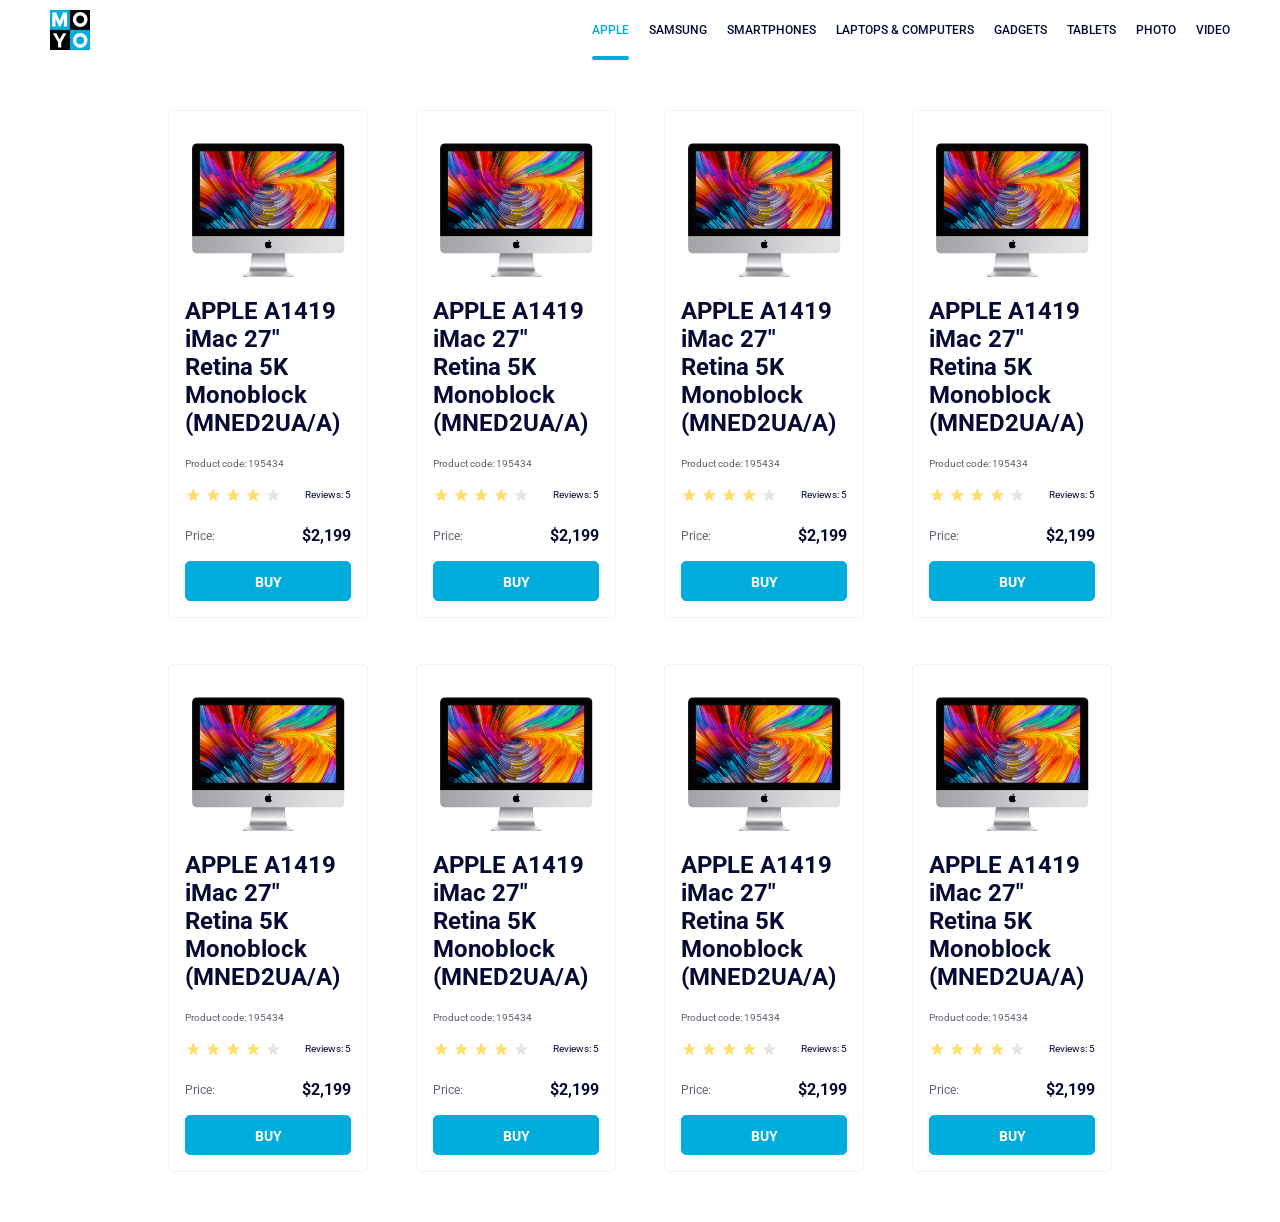
<file: index.html>
<!doctype html>
<html lang="en">
  <head>
    <meta charset="UTF-8">
    <meta name="viewport" content="width=device-width, initial-scale=1.0">
    <title>Catalog</title>
    <link href="https://fonts.googleapis.com/css2?family=Roboto:wght@400;500;700&display=swap" rel="stylesheet">
    <link rel="preconnect" href="https://fonts.gstatic.com">
    <link href="https://fonts.googleapis.com/css2?family=Roboto:wght@400;500;700&display=swap" rel="stylesheet">
    <link rel="stylesheet" href="/index.e378193d.css">
  </head>

  <body>
    <header class="header">
      <a class="header__logo-link" href="#">
        <img src="/logo.c493797d.png" alt="Moyo brand logo" class="header__logo">
      </a>
      <nav class="header__nav">
        <ul class="header__menu-list">
          <li class="header__menu-item">
            <a class="header__menu-link is-active" href="#">
              Apple
            </a>
          </li>
          <li class="header__menu-item">
            <a class="header__menu-link" href="#">
              Samsung
            </a>
          </li>
          <li class="header__menu-item">
            <a class="header__menu-link" href="#">
              Smartphones
            </a>
          </li>
          <li class="header__menu-item">
            <a class="header__menu-link" href="#" data-qa="nav-hover">
              Laptops & Computers
            </a>
          </li>
          <li class="header__menu-item">
            <a class="header__menu-link" href="#">
              Gadgets
            </a>
          </li>
          <li class="header__menu-item">
            <a class="header__menu-link" href="#">
              Tablets
            </a>
          </li>
          <li class="header__menu-item">
            <a class="header__menu-link" href="#">
              Photo
            </a>
          </li>
          <li class="header__menu-item">
            <a class="header__menu-link" href="#">
              Video
            </a>
          </li>
        </ul>
      </nav>
    </header>

    <main class="catalog">
      <!-- card 1 -->
      <div class="card" data-qa="card">
        <img src="/imac.d0e0225a.jpeg" alt="imac" class="card__image">
        <div class="card__info">
          <h2 class="card__title">
            APPLE A1419 iMac 27" Retina 5K Monoblock (MNED2UA/A)
          </h2>
          <span class="card__code">Product code: 195434</span>
          <div class="card__rate">
            <div class="stars stars--4">
              <div class="stars__star"></div>
              <div class="stars__star"></div>
              <div class="stars__star"></div>
              <div class="stars__star"></div>
              <div class="stars__star"></div>
            </div>
            <span class="card__reviews">Reviews: 5</span>
          </div>
          <div class="card__price-info">
            <span class="card__price">Price:</span>
            <span class="card__price-value">$2,199</span>
          </div>
        </div>
        <a href="#" class="card__buy" data-qa="card-hover">
          Buy
        </a>
      </div>
      <!-- card 2 -->
      <div class="card">
        <img src="/imac.d0e0225a.jpeg" alt="imac" class="card__image">
        <div class="card__info">
          <h2 class="card__title">
            APPLE A1419 iMac 27" Retina 5K Monoblock (MNED2UA/A)
          </h2>
          <span class="card__code">Product code: 195434</span>
          <div class="card__rate">
            <div class="stars stars--4">
              <div class="stars__star"></div>
              <div class="stars__star"></div>
              <div class="stars__star"></div>
              <div class="stars__star"></div>
              <div class="stars__star"></div>
            </div>
            <span class="card__reviews">Reviews: 5</span>
          </div>
          <div class="card__price-info">
            <span class="card__price">Price:</span>
            <span class="card__price-value">$2,199</span>
          </div>
        </div>
        <a href="#" class="card__buy">
          Buy
        </a>
      </div>
      <!-- card 3 -->
      <div class="card">
        <img src="/imac.d0e0225a.jpeg" alt="imac" class="card__image">
        <div class="card__info">
          <h2 class="card__title">
            APPLE A1419 iMac 27" Retina 5K Monoblock (MNED2UA/A)
          </h2>
          <span class="card__code">Product code: 195434</span>
          <div class="card__rate">
            <div class="stars stars--4">
              <div class="stars__star"></div>
              <div class="stars__star"></div>
              <div class="stars__star"></div>
              <div class="stars__star"></div>
              <div class="stars__star"></div>
            </div>
            <span class="card__reviews">Reviews: 5</span>
          </div>
          <div class="card__price-info">
            <span class="card__price">Price:</span>
            <span class="card__price-value">$2,199</span>
          </div>
        </div>
        <a href="#" class="card__buy">
          Buy
        </a>
      </div>
      <!-- card 4 -->
      <div class="card">
        <img src="/imac.d0e0225a.jpeg" alt="imac" class="card__image">
        <div class="card__info">
          <h2 class="card__title">
            APPLE A1419 iMac 27" Retina 5K Monoblock (MNED2UA/A)
          </h2>
          <span class="card__code">Product code: 195434</span>
          <div class="card__rate">
            <div class="stars stars--4">
              <div class="stars__star"></div>
              <div class="stars__star"></div>
              <div class="stars__star"></div>
              <div class="stars__star"></div>
              <div class="stars__star"></div>
            </div>
            <span class="card__reviews">Reviews: 5</span>
          </div>
          <div class="card__price-info">
            <span class="card__price">Price:</span>
            <span class="card__price-value">$2,199</span>
          </div>
        </div>
        <a href="#" class="card__buy">
          Buy
        </a>
      </div>
      <!-- card 5 -->
      <div class="card">
        <img src="/imac.d0e0225a.jpeg" alt="imac" class="card__image">
        <div class="card__info">
          <h2 class="card__title">
            APPLE A1419 iMac 27" Retina 5K Monoblock (MNED2UA/A)
          </h2>
          <span class="card__code">Product code: 195434</span>
          <div class="card__rate">
            <div class="stars stars--4">
              <div class="stars__star"></div>
              <div class="stars__star"></div>
              <div class="stars__star"></div>
              <div class="stars__star"></div>
              <div class="stars__star"></div>
            </div>
            <span class="card__reviews">Reviews: 5</span>
          </div>
          <div class="card__price-info">
            <span class="card__price">Price:</span>
            <span class="card__price-value">$2,199</span>
          </div>
        </div>
        <a href="#" class="card__buy">
          Buy
        </a>
      </div>
      <!-- card 6 -->
      <div class="card">
        <img src="/imac.d0e0225a.jpeg" alt="imac" class="card__image">
        <div class="card__info">
          <h2 class="card__title">
            APPLE A1419 iMac 27" Retina 5K Monoblock (MNED2UA/A)
          </h2>
          <span class="card__code">Product code: 195434</span>
          <div class="card__rate">
            <div class="stars stars--4">
              <div class="stars__star"></div>
              <div class="stars__star"></div>
              <div class="stars__star"></div>
              <div class="stars__star"></div>
              <div class="stars__star"></div>
            </div>
            <span class="card__reviews">Reviews: 5</span>
          </div>
          <div class="card__price-info">
            <span class="card__price">Price:</span>
            <span class="card__price-value">$2,199</span>
          </div>
        </div>
        <a href="#" class="card__buy">
          Buy
        </a>
      </div>
      <!-- card 7 -->
      <div class="card">
        <img src="/imac.d0e0225a.jpeg" alt="imac" class="card__image">
        <div class="card__info">
          <h2 class="card__title">
            APPLE A1419 iMac 27" Retina 5K Monoblock (MNED2UA/A)
          </h2>
          <span class="card__code">Product code: 195434</span>
          <div class="card__rate">
            <div class="stars stars--4">
              <div class="stars__star"></div>
              <div class="stars__star"></div>
              <div class="stars__star"></div>
              <div class="stars__star"></div>
              <div class="stars__star"></div>
            </div>
            <span class="card__reviews">Reviews: 5</span>
          </div>
          <div class="card__price-info">
            <span class="card__price">Price:</span>
            <span class="card__price-value">$2,199</span>
          </div>
        </div>
        <a href="#" class="card__buy">
          Buy
        </a>
      </div>
      <!-- card 8 -->
      <div class="card">
        <img src="/imac.d0e0225a.jpeg" alt="imac" class="card__image">
        <div class="card__info">
          <h2 class="card__title">
            APPLE A1419 iMac 27" Retina 5K Monoblock (MNED2UA/A)
          </h2>
          <span class="card__code">Product code: 195434</span>
          <div class="card__rate">
            <div class="stars stars--4">
              <div class="stars__star"></div>
              <div class="stars__star"></div>
              <div class="stars__star"></div>
              <div class="stars__star"></div>
              <div class="stars__star"></div>
            </div>
            <span class="card__reviews">Reviews: 5</span>
          </div>
          <div class="card__price-info">
            <span class="card__price">Price:</span>
            <span class="card__price-value">$2,199</span>
          </div>
        </div>
        <a href="#" class="card__buy">
          Buy
        </a>
      </div>
    </main>
  <script src="/layout_catalog.59712999.js"></script></body>
</html>
</file>
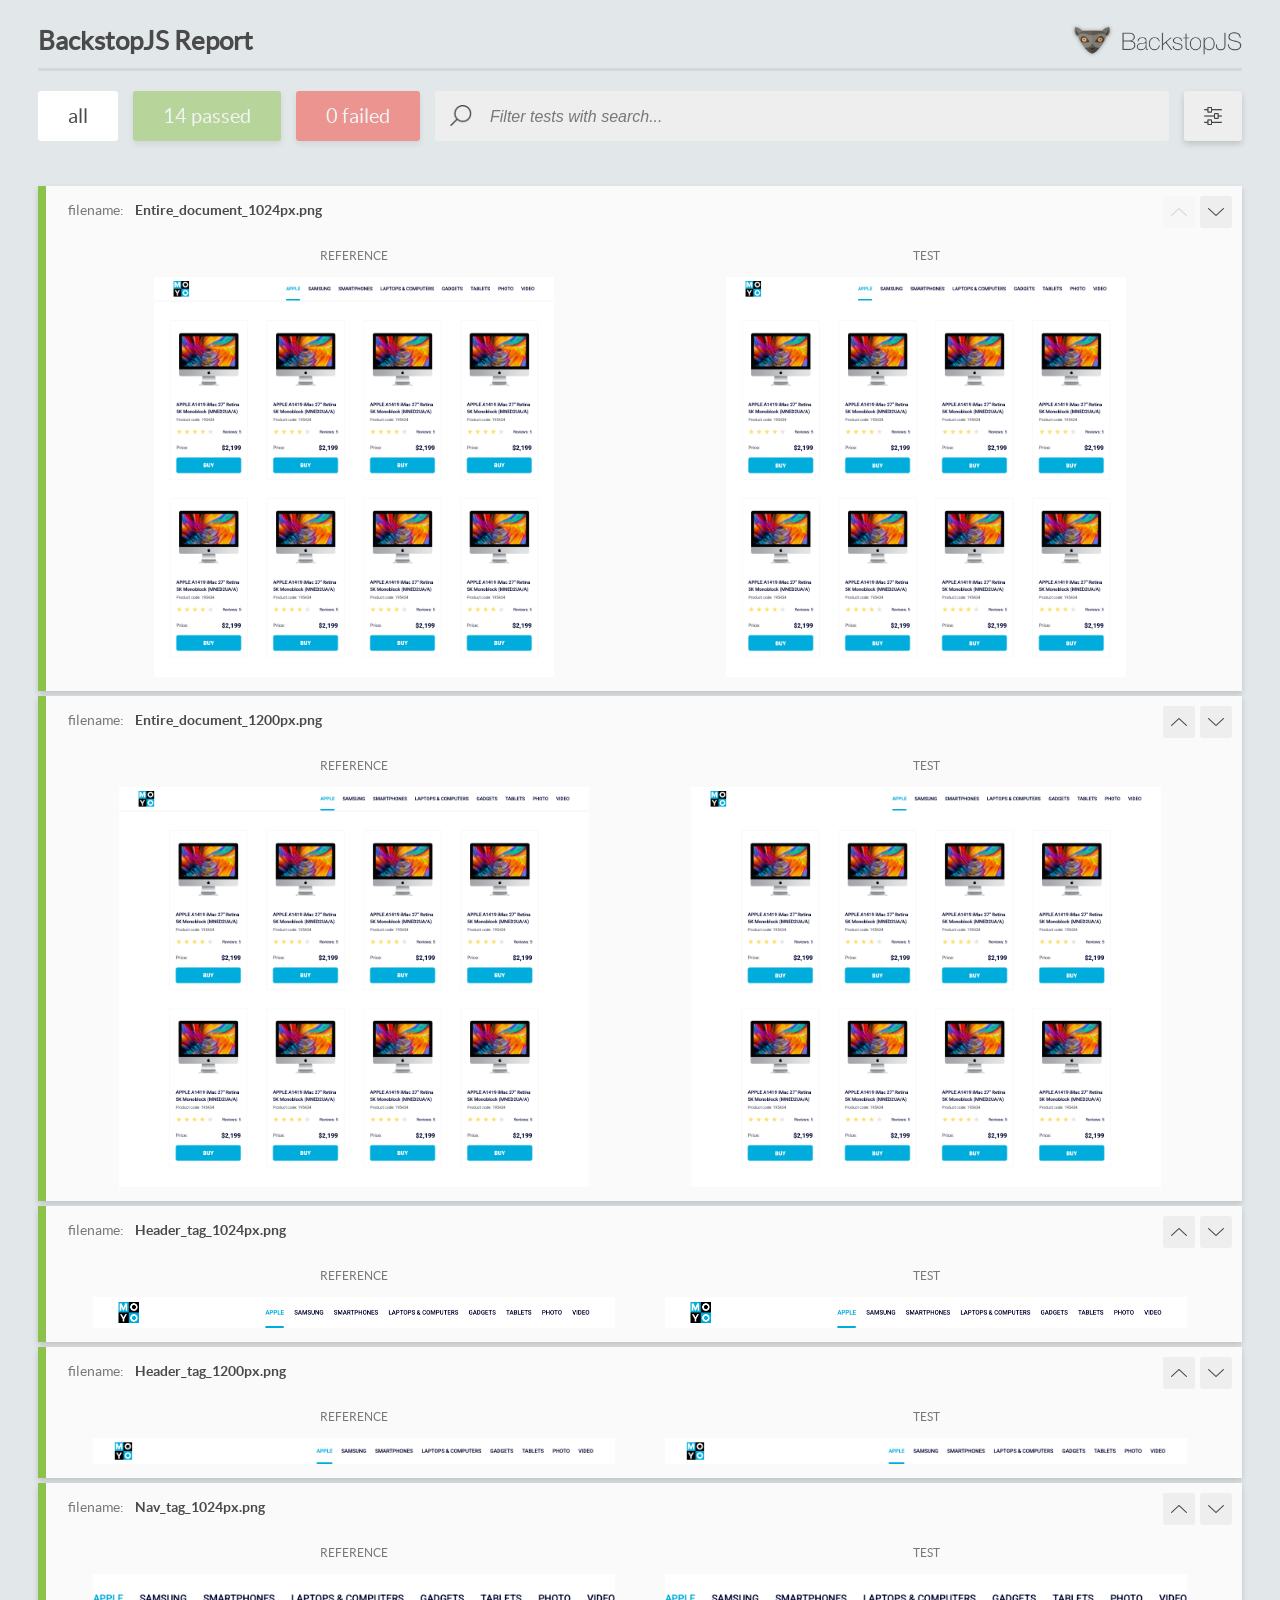
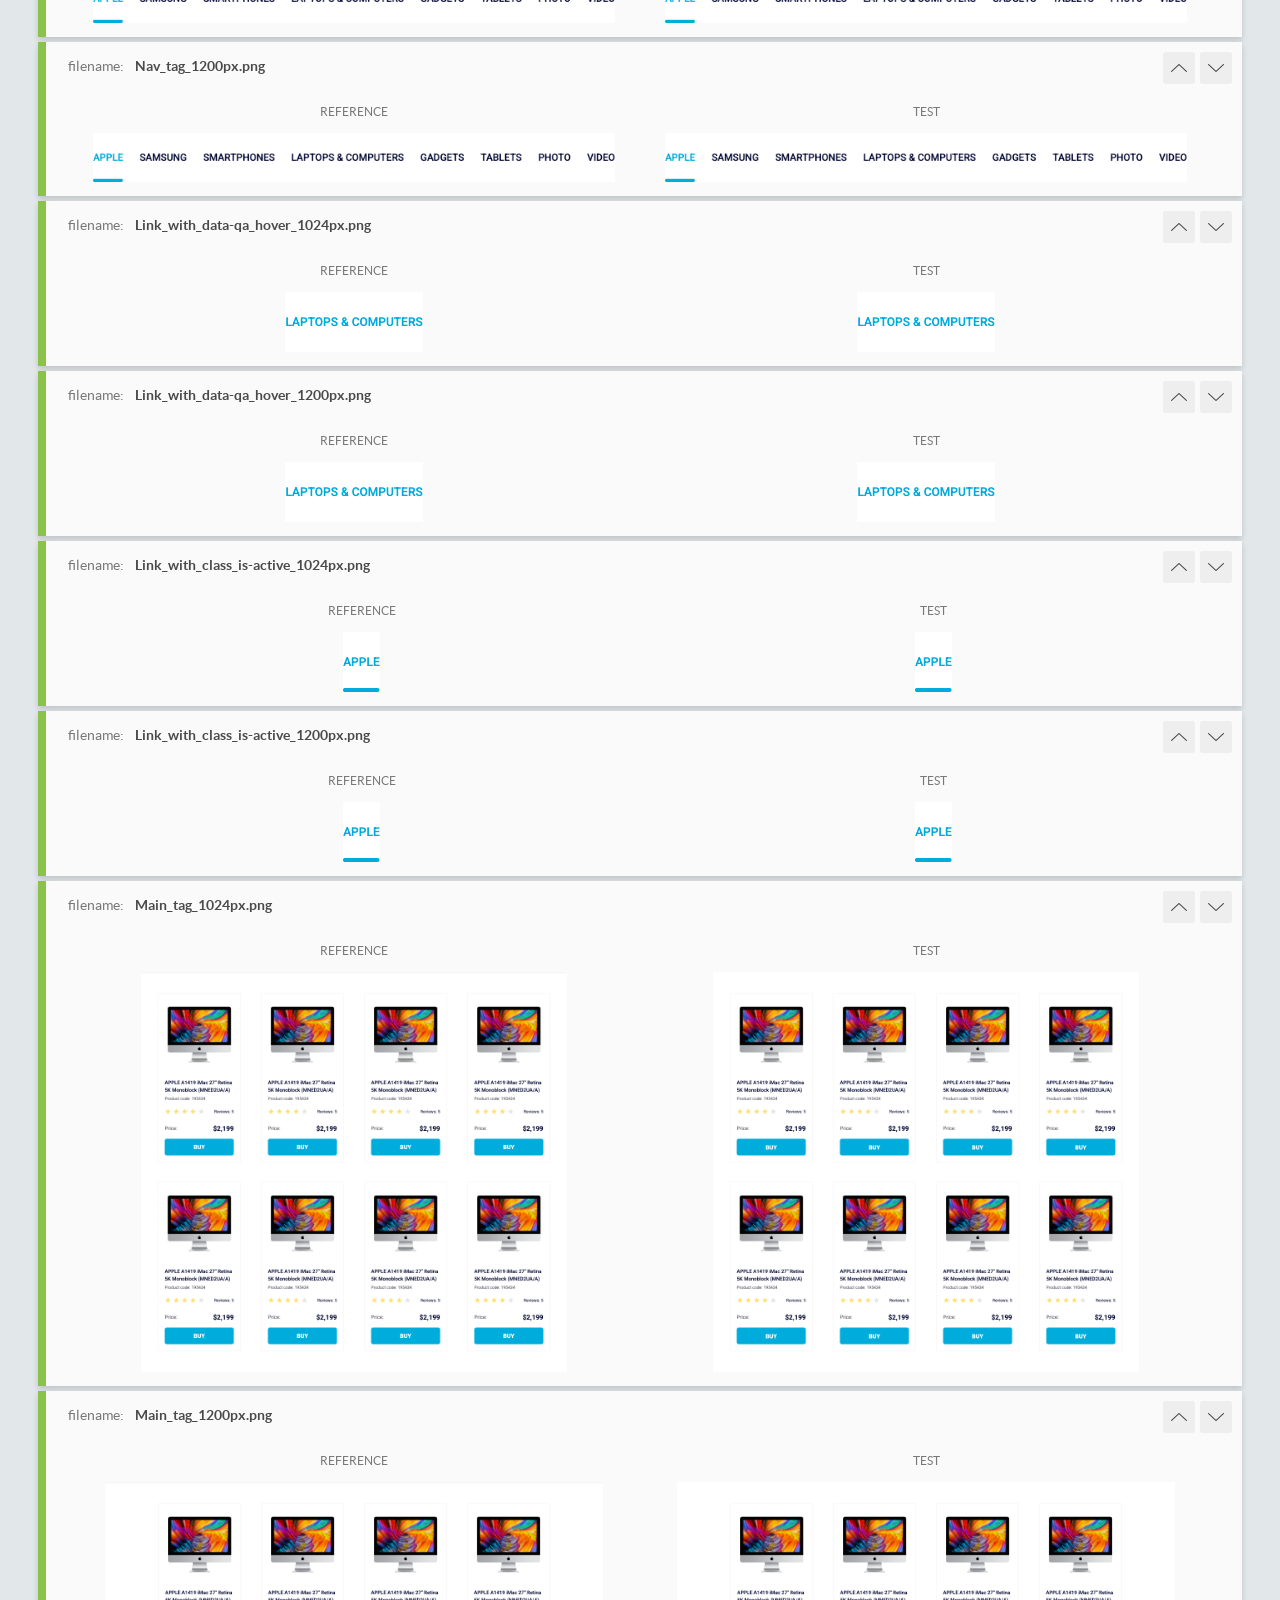
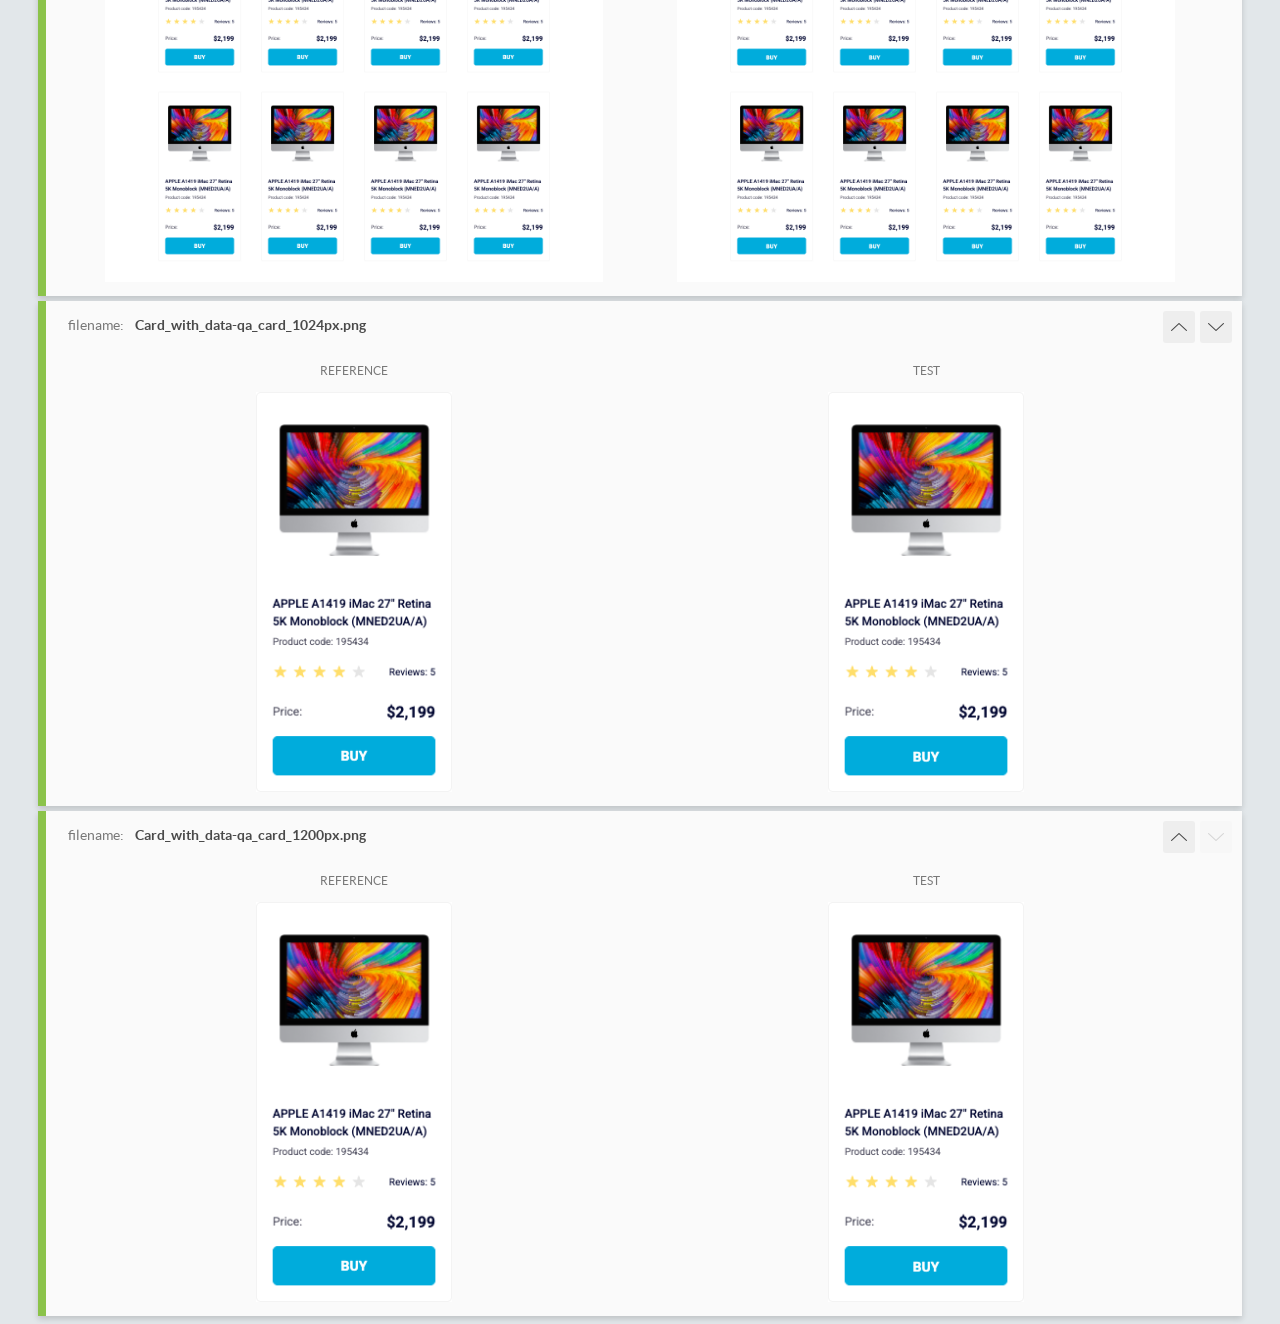
<file: report/html_report/index.html>
<!DOCTYPE html>
<html>
  <head>
    <meta charset="utf-8">
    <!-- Disable Cache -->
    <meta http-equiv="Cache-Control" content="no-cache, no-store, must-revalidate">
    <meta http-equiv="Pragma" content="no-cache">
    <meta http-equiv="Expires" content="0">

    <title>BackstopJS Report</title>

    <style>
      @font-face {
          font-family: 'latoregular';
          src: url('./assets/fonts/lato-regular-webfont.woff2') format('woff2'),
              url('./assets/fonts/lato-regular-webfont.woff') format('woff');
          font-weight: 400;
          font-style: normal;
      }
      @font-face {
          font-family: 'latobold';
          src: url('./assets/fonts/lato-bold-webfont.woff2') format('woff2'),
              url('./assets/fonts/lato-bold-webfont.woff') format('woff');
          font-weight: 700;
          font-style: normal;
      }

      .ReactModal__Body--open {
          overflow: hidden;
      }
      .ReactModal__Body--open .header {
        display: none;
      }

    </style>
  </head>
  <body style="background-color: #E2E7EA">
    <div id="root">

    </div>
    <script>
      function report (report) { // eslint-disable-line no-unused-vars
        window.tests = report;
      }
    </script>
    <script src="config.js"></script>
    <script src="index_bundle.js"></script>
  </body>
</html>
</file>
<file: index.e378193d.css>
.header {
  justify-content: space-between;
  align-items: center;
  padding: 0 50px;
  display: flex;
}

.header__logo {
  width: 40px;
  height: 40px;
  display: block;
}

.header__logo-link {
  display: block;
}

.header__menu-list {
  text-transform: uppercase;
  margin: 0;
  padding-inline-start: 0;
  font-size: 12px;
  font-weight: 500;
  list-style: none;
  display: flex;
}

.header__menu-link {
  color: #060b35;
  line-height: 60px;
  text-decoration: none;
  transition: color .3s;
  display: inline-block;
  position: relative;
}

.header__menu-link:hover, .header__menu-link.is-active {
  color: #00acdc;
}

.header__menu-link.is-active:after {
  content: "";
  background-color: #00acdc;
  border-radius: 8px;
  height: 4px;
  position: absolute;
  bottom: 0;
  left: 0;
  right: 0;
}

.header__menu-item:not(:last-child) {
  margin-right: 20px;
}

.card {
  box-sizing: border-box;
  border: 1px solid #f3f3f3;
  border-radius: 5px;
  width: 200px;
  padding: 32px 16px 16px;
  transition: transform .3s;
}

.card__name {
  margin: 40px 0 4px;
  font-size: 12px;
  font-weight: 500;
  line-height: 18px;
  transition: color 1s;
}

.card:hover {
  transform-origin: center;
  transform: scale(1.2);
}

.card:hover .card__title {
  color: #34568b;
}

.card__image {
  width: 160px;
  height: 134px;
  margin: 0 auto;
  display: block;
}

.card__code {
  color: #616070;
  font-size: 10px;
  line-height: 14px;
  display: block;
}

.card__rate {
  justify-content: space-between;
  align-items: center;
  margin: 16px 0 24px;
  display: flex;
}

.card__reviews {
  font-size: 10px;
  line-height: 14px;
}

.card__price-info {
  justify-content: space-between;
  align-items: center;
  display: flex;
}

.card__price {
  color: #616070;
  font-size: 12px;
  line-height: 18px;
}

.card__price-value {
  font-size: 16px;
  font-weight: 700;
  line-height: 18px;
}

.card__buy {
  box-sizing: border-box;
  text-align: center;
  color: #fff;
  text-transform: uppercase;
  background: #00acdc;
  border: 1px solid #00acdc;
  border-radius: 5px;
  width: 100%;
  height: 40px;
  margin-top: 16px;
  font-size: 14px;
  font-weight: 700;
  line-height: 40px;
  text-decoration: none;
  transition: background-color .3s, color .3s;
  display: block;
}

.card__buy:hover {
  color: #00acdc;
  background: #fff;
}

.stars {
  display: flex;
}

.stars__star {
  box-sizing: border-box;
  background-image: url("star.fa806e3c.svg");
  background-position: center;
  background-repeat: no-repeat;
  width: 16px;
  height: 16px;
  margin-right: 4px;
  display: block;
}

.stars__star:last-child {
  margin-right: 0;
}

.stars--1 .stars__star:nth-child(-n+1), .stars--2 .stars__star:nth-child(-n+2), .stars--3 .stars__star:nth-child(-n+3), .stars--4 .stars__star:nth-child(-n+4), .stars--5 .stars__star:nth-child(-n+5) {
  background-image: url("star-active.2be54011.svg");
}

.catalog {
  grid-template-columns: 200px;
  justify-content: center;
  gap: 46px 48px;
  padding: 50px 40px;
  display: grid;
}

@media (width >= 488px) {
  .catalog {
    grid-template-columns: repeat(2, 200px);
  }
}

@media (width >= 768px) {
  .catalog {
    grid-template-columns: repeat(3, 200px);
  }
}

@media (width >= 1024px) {
  .catalog {
    grid-template-columns: repeat(4, 200px);
  }
}

body {
  color: #060b35;
  margin: 0;
  font-family: Roboto, sans-serif;
}
/*# sourceMappingURL=index.e378193d.css.map */
</file>
